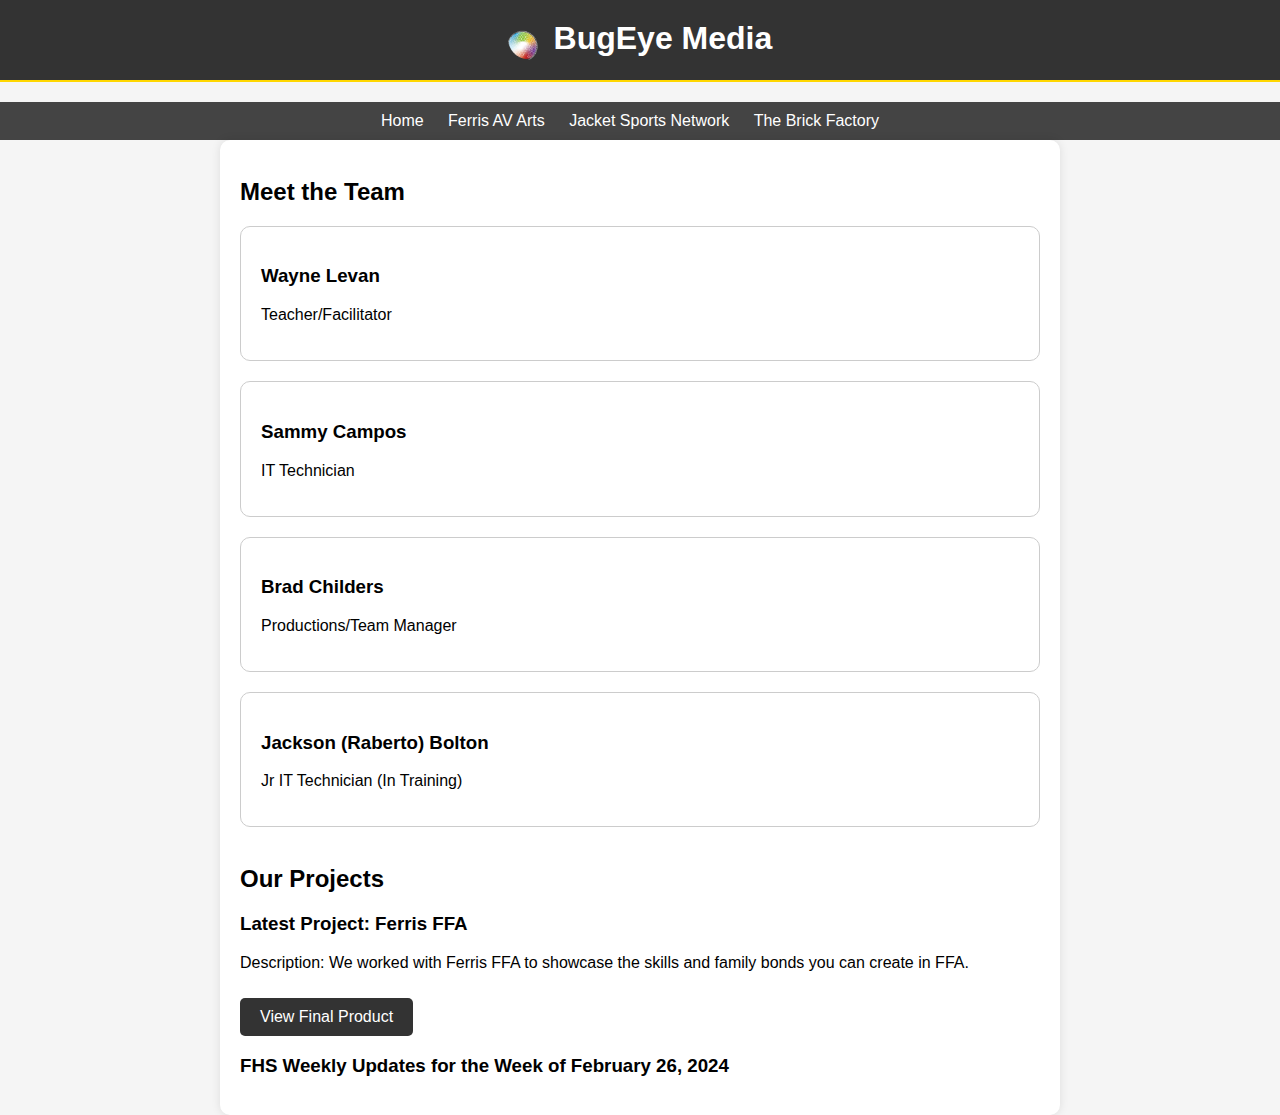
<file: index.html>
<!DOCTYPE html>
<html lang="en">
<head>
    <meta charset="UTF-8">
    <meta name="viewport" content="width=device-width, initial-scale=1.0">
    <meta name="description" content="BugEye Media">
    <title>BugEye Media</title>
    <link rel="icon" type="image/png" href="images/favicon.png">
    <style>
        /* CSS styles */
        body {
            font-family: Arial, sans-serif;
            background-color: #f5f5f5;
            margin: 0;
            padding: 0;
        }

        header {
            background-color: #333;
            color: #fff;
            padding: 20px 0; /* Increased padding */
            text-align: center;
            margin-bottom: 20px; /* Increase margin */
            border-bottom: 2px solid #ffd700; /* Add bottom border */
        }

        header img {
            vertical-align: middle; /* Align image vertically */
            margin-right: 10px; /* Adjust margin */
        }

        header h1 {
            display: inline-block; /* Ensure h1 is in line with logo */
            margin: 0;
        }

        nav {
            background-color: #444;
            padding: 10px;
            text-align: center;
        }

        nav ul {
            list-style-type: none;
            margin: 0;
            padding: 0;
        }

        nav ul li {
            display: inline;
            margin-right: 20px;
        }

        nav ul li a {
            color: #fff;
            text-decoration: none;
        }

        .container {
            max-width: 800px;
            margin: 0 auto; /* Center align */
            padding: 20px;
            background-color: #fff;
            border-radius: 10px;
            box-shadow: 0 0 10px rgba(0, 0, 0, 0.1);
        }

        .options {
            margin-bottom: 20px;
            text-align: center;
        }

        .options button {
            background-color: #333;
            color: #fff;
            border: none;
            border-radius: 5px;
            padding: 10px 20px;
            margin-right: 10px;
            cursor: pointer;
        }

        .options button.inactive {
            background-color: #888;
            cursor: default;
        }

        .options button:last-child {
            margin-right: 0;
        }

        .section {
            display: none;
            padding: 20px;
            border-radius: 10px;
            box-shadow: 0 0 10px rgba(0, 0, 0, 0.1);
            background-color: #f2f2f2;
        }

        .welcome-section {
            background-color: #f2f2f2;
        }

        .news-section {
            background-color: #eaeaea;
        }

        h2 {
            margin-top: 0;
        }

        .team-member {
            border: 1px solid #ccc;
            padding: 20px;
            margin-bottom: 20px;
            border-radius: 10px;
        }

        .project-button {
            background-color: #333;
            color: #fff;
            border: none;
            border-radius: 5px;
            padding: 10px 20px;
            text-decoration: none;
            margin-top: 10px;
            display: inline-block;
        }

        .banner {
            background-color: #ffd700;
            padding: 10px;
            text-align: center;
            margin-bottom: 20px;
        }

        .banner button {
            background-color: #333;
            color: #fff;
            border: none;
            border-radius: 5px;
            padding: 10px 20px;
            margin-top: 10px;
            text-decoration: none;
        }

        footer {
            text-align: center;
            margin-top: 20px; /* Add margin to separate from content */
        }
    </style>
</head>
<body>
    <header>
        <img src="images/favicon.png" alt="BugEye Media Icon" height="30">
        <h1>BugEye Media</h1> <!-- Updated header structure -->
    </header>

    <nav>
        <ul>
            <li><a href="#">Home</a></li>
            <li><a href="#">Ferris AV Arts</a></li>
            <li><a href="#">Jacket Sports Network</a></li>
            <li><a href="#">The Brick Factory</a></li>
        </ul>
    </nav>

    <div class="container">
        <div class="welcome-section section">
            <div class="options">
                <button id="currentMessageBtn" class="active">Welcome!</button>
                <button id="newsBtn" class="inactive">News</button>
            </div>
            <h2>Welcome to BugEye Media</h2>
            <p>We are a full-service production team dedicated to bringing your vision to life. Whether you need video production, photography, or graphic design, we have the expertise to deliver satisfactory results.</p>
            <p>Contact us today to discuss your project!</p>
        </div>

        <div class="news-section section">
            <div class="options">
                <button id="currentMessageBtn" class="inactive">Welcome!</button>
                <button id="newsBtn" class="active">News</button>
            </div>
            <h2>Latest News</h2>
            <br>
            <h1>Graduation 2024</h1>
            <p>We are pleased to announce that we will be broadcasting the 2024 Ferris High School Graduation. <a href="https://example.com">Learn More</a></p> <!-- Provide proper link -->
        </div>

        <!-- Break 1 -->
        <br>

        <h2>Meet the Team</h2>
        <div class="team">
            <!-- Team Member 1 -->
            <div class="team-member">
                <h3>Wayne Levan</h3>
                <p>Teacher/Facilitator</p>
            </div>
            <!-- Team Member 2 -->
            <div class="team-member">
                <h3>Sammy Campos</h3>
                <p>IT Technician</p>
            </div>
            <!-- Team Member 3 -->
            <div class="team-member">
                <h3>Brad Childers</h3>
                <p>Productions/Team Manager</p>
            </div>
            <!-- Team Member 4 -->
            <div class="team-member">
                <h3>Jackson (Raberto) Bolton</h3>
                <p>Jr IT Technician (In Training)</p>
            </div>
        </div>
        
        <!-- Break 3 -->
        <br>

        <div class="projects">
            <h2>Our Projects</h2>

            <!-- Latest Project -->
            <div class="project latest-project">
                <h3>Latest Project: Ferris FFA</h3>
                <p>Description: We worked with Ferris FFA to showcase the skills and family bonds you can create in FFA.</p>
                <a href="https://www.facebook.com/FerrisTXFFA/videos/1199483287699074/" class="project-button">View Final Product</a>
            </div>

            <!-- Other Projects -->
            <div class="project">
                <h3>FHS Weekly Updates for the Week of February 26, 2024
</file>
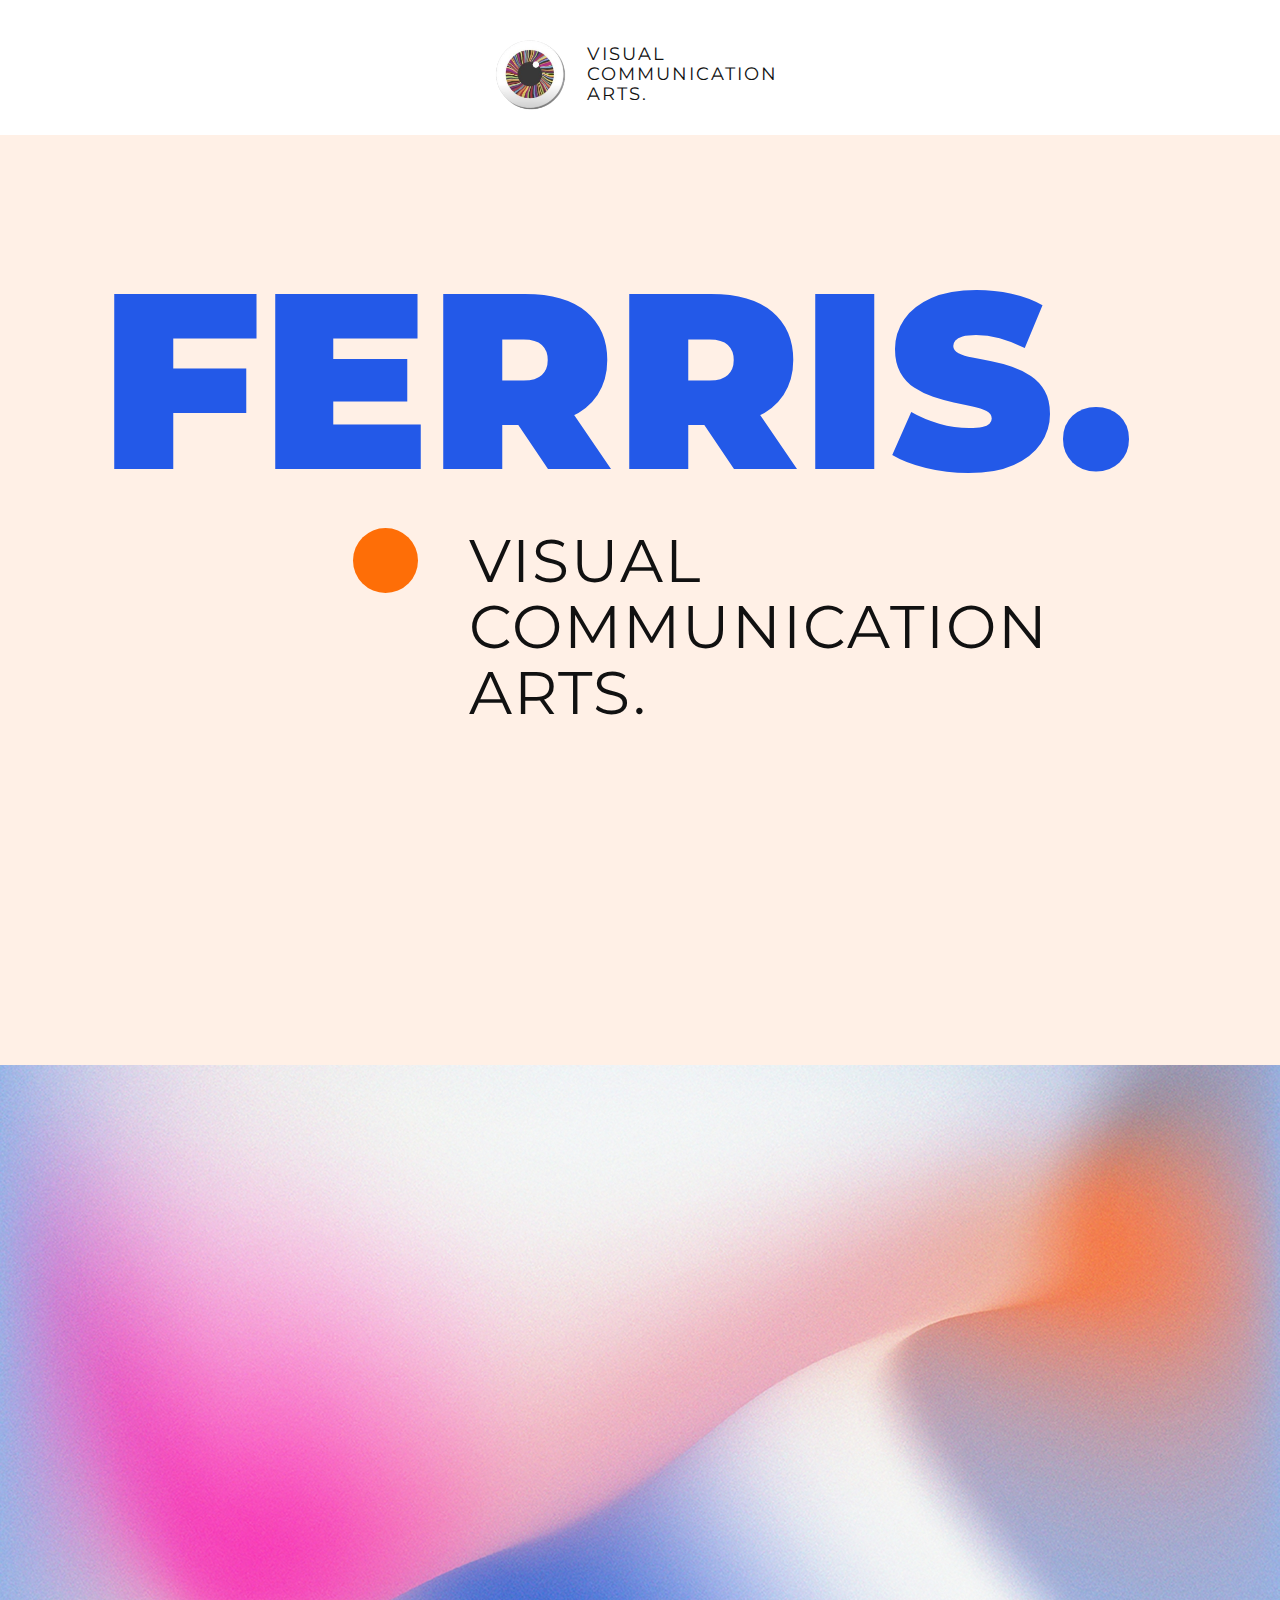
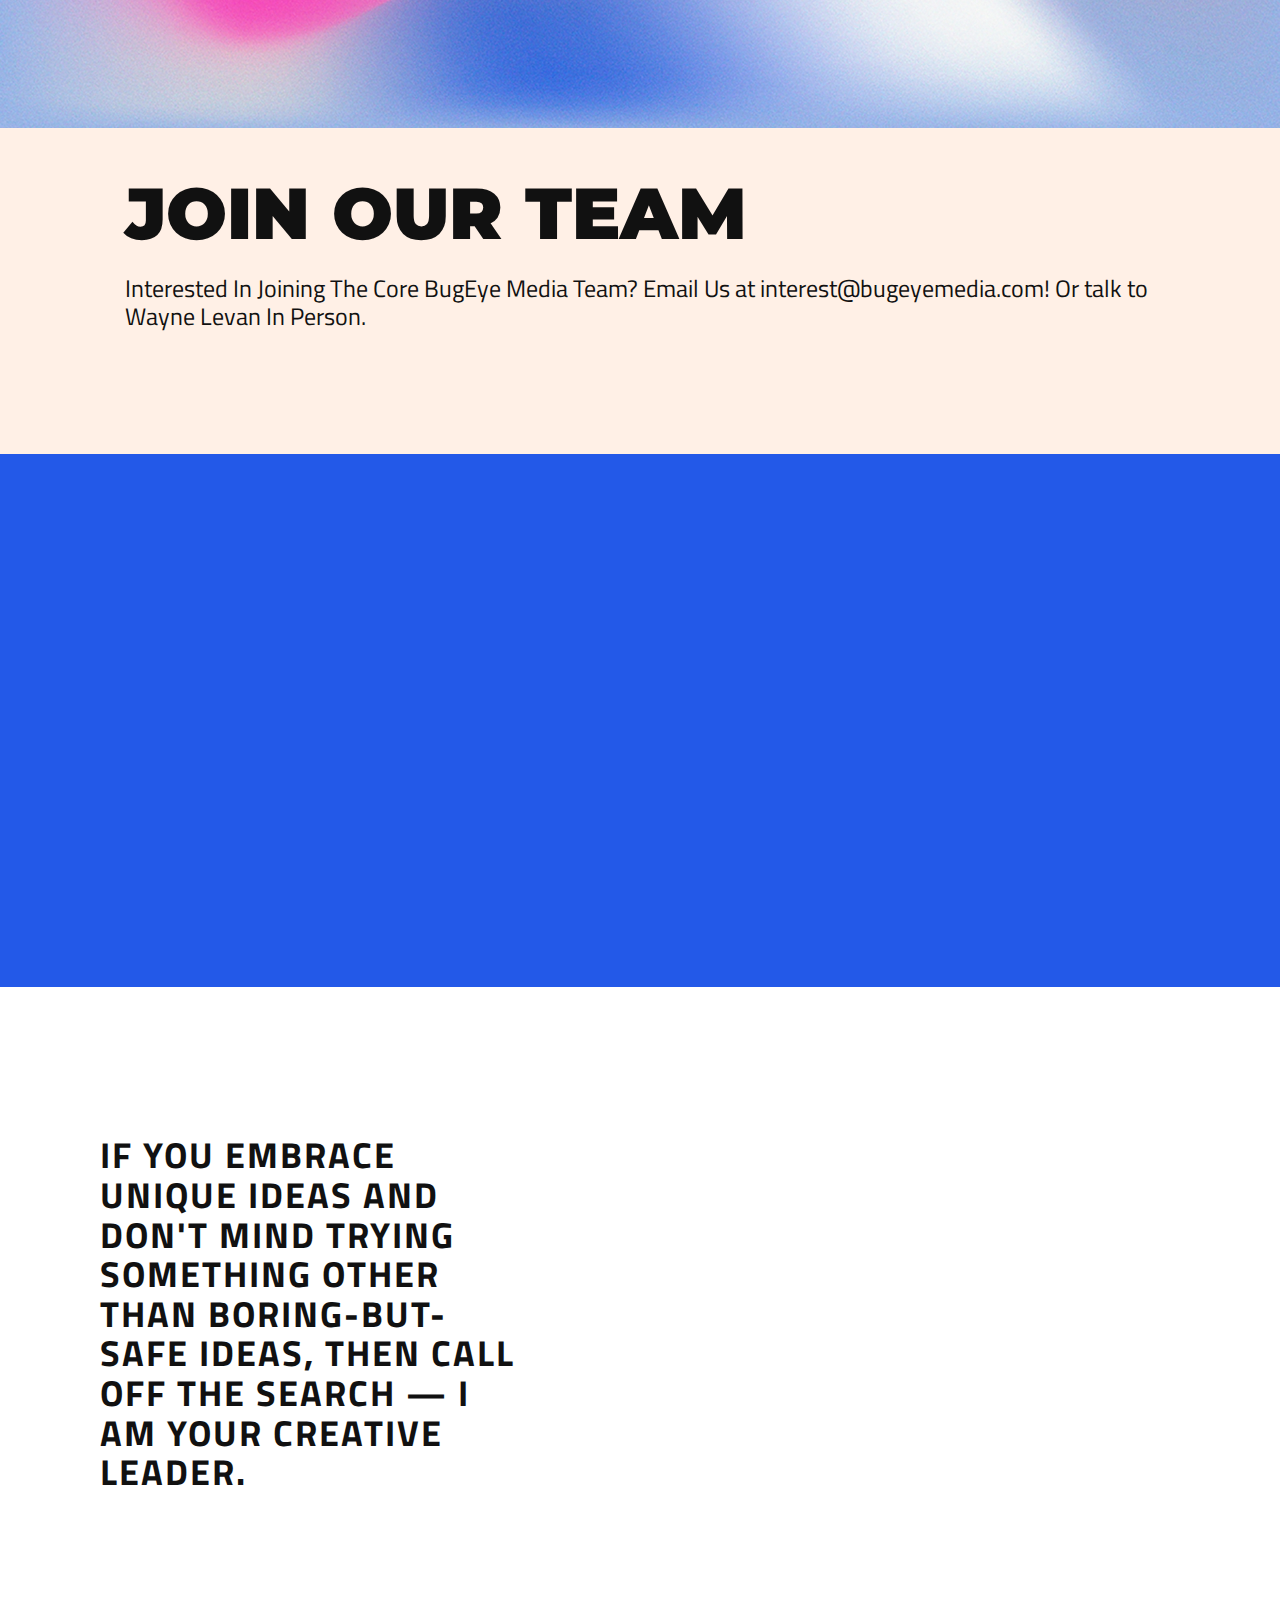
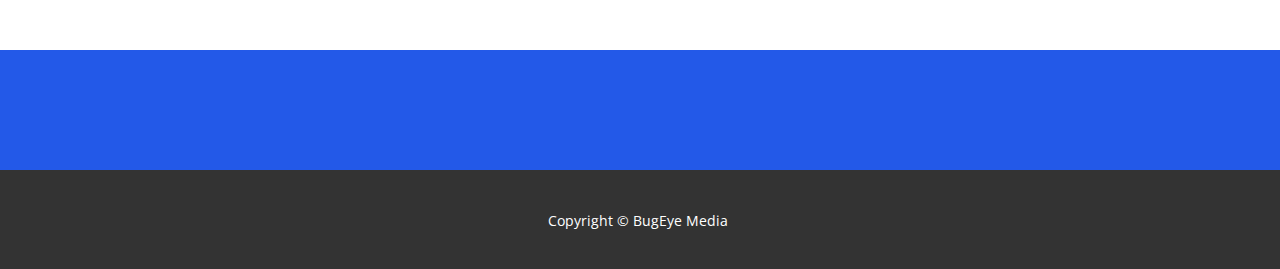
<file: av/index.html>
<!DOCTYPE html>
<html style="font-size: 16px;" lang="en"><head>
    <meta charset="UTF-8">
    <meta name="viewport" content="width=device-width, initial-scale=1.0">
    <meta name="description" content="BugEye Media">
    <title>Ferris AV Arts</title>
    <link rel="icon" type="image/png" href="https://bugeyemedia.com/images/favicon.png">
    <meta name="theme-color" content="#FFA500">
    <link rel="stylesheet" href="nicepage.css" media="screen">
<link rel="stylesheet" href="Home.css" media="screen">
    <script class="u-script" type="text/javascript" src="jquery.js" defer=""></script>
    <script class="u-script" type="text/javascript" src="nicepage.js" defer=""></script>
    <link id="u-theme-google-font" rel="stylesheet" href="https://fonts.googleapis.com/css?family=Roboto:100,100i,300,300i,400,400i,500,500i,700,700i,900,900i|Open+Sans:300,300i,400,400i,500,500i,600,600i,700,700i,800,800i">
    <link id="u-page-google-font" rel="stylesheet" href="https://fonts.googleapis.com/css?family=Montserrat:100,100i,200,200i,300,300i,400,400i,500,500i,600,600i,700,700i,800,800i,900,900i|Titillium+Web:200,200i,300,300i,400,400i,600,600i,700,700i,900">
    
    
    
    
    
    
    
    <script type="application/ld+json">{
		"@context": "http://schema.org",
		"@type": "Organization",
		"name": ""
}</script>
    <meta name="theme-color" content="#2359e8">
    <meta property="og:title" content="Home">
    <meta property="og:type" content="website">
  <meta data-intl-tel-input-cdn-path="intlTelInput/"></head>
  <body data-home-page="Home.html" data-home-page-title="Home" data-path-to-root="./" data-include-products="false" class="u-body u-xl-mode" data-lang="en"><header class=" u-border-no-bottom u-border-no-left u-border-no-right u-border-no-top u-clearfix u-header u-section-row-container" id="sec-8106" style="background-image: none"><div class="u-section-rows">
        <div class="u-clearfix u-section-row u-section-row-1" data-animation-name="" data-animation-duration="0" data-animation-delay="0" data-animation-direction="" id="sec-85c7">
          <div class="u-clearfix u-sheet u-sheet-1"></div>
          
          
          
          
          
        </div>
        <div class="u-section-row u-section-row-2" id="sec-060c">
          <div class="u-clearfix u-sheet u-sheet-2">
            <img class="u-image u-image-circle u-image-contain u-preserve-proportions u-image-1" src="images/425126438_1030786167979731_2538899710640548622_n-removebg-preview.png" alt="" data-image-width="289" data-image-height="289">
            <h2 class="u-custom-font u-font-montserrat u-text u-text-1">Visual<br>Communication<br>Arts.
            </h2>
          </div>
          
          
          
          
          
        </div>
      </div></header>
    <section class="u-clearfix u-container-align-center-xs u-container-align-left-md u-container-align-left-sm u-palette-2-light-3 u-section-1" id="sec-5283">
      <div class="u-clearfix u-sheet u-sheet-1">
        <h1 class="u-align-center u-text u-text-default u-text-palette-1-base u-text-1" data-animation-name="customAnimationIn" data-animation-duration="2000" data-animation-delay="0">FERRIS.</h1>
        <div class="custom-expanded u-container-style u-group u-shape-rectangle u-group-1" data-animation-name="customAnimationIn" data-animation-duration="2000" data-animation-delay="0">
          <div class="u-container-layout u-container-layout-1">
            <h2 class="u-custom-font u-font-montserrat u-text u-text-2">Visual<br>Communication<br>Arts.
            </h2>
            <div class="u-palette-2-base u-preserve-proportions u-shape u-shape-circle u-shape-1"></div>
          </div>
        </div>
        <div class="custom-expanded u-container-style u-group u-shape-rectangle u-group-2" data-animation-name="customAnimationIn" data-animation-duration="2000" data-animation-delay="0">
          <div class="u-container-layout u-container-layout-2"></div>
        </div>
      </div>
    </section>
    <section class="u-clearfix u-container-align-center u-image u-section-2" id="sec-cd82" data-image-width="2000" data-image-height="1333">
      <div class="u-clearfix u-sheet u-sheet-1">
        <h1 class="u-align-center u-text u-text-body-alt-color u-text-default u-text-1" data-animation-name="customAnimationIn" data-animation-duration="2000" data-animation-delay="0">Power of digital​ ART</h1>
      </div>
    </section>
    <section class="u-clearfix u-palette-2-light-3 u-section-3" id="sec-819b">
      <div class="u-clearfix u-sheet u-valign-middle-md u-sheet-1">
        <h1 class="u-text u-text-default u-text-1">Join Our Team</h1>
        <h4 class="u-text u-text-default u-text-2">Interested In Joining The Core BugEye Media Team? Email Us at interest@bugeyemedia.com! Or talk to Wayne Levan In Person.&nbsp;</h4>
      </div>
    </section>
    <section class="u-clearfix u-container-align-center u-palette-1-base u-section-4" id="sec-9240">
      <div class="u-clearfix u-sheet u-valign-middle-md u-valign-middle-sm u-valign-middle-xs u-sheet-1">
        <h1 class="u-align-center u-text u-text-default u-text-1" data-animation-name="customAnimationIn" data-animation-duration="2000" data-animation-delay="0">Meet The Teacher<br>
        </h1>
        <h3 class="u-align-center u-text u-text-default u-text-2" data-animation-name="customAnimationIn" data-animation-duration="2000" data-animation-delay="0">Wayne Levan</h3>
      </div>
    </section>
    <section class="u-clearfix u-white u-section-5" id="carousel_c618">
      <div class="u-clearfix u-sheet u-sheet-1">
        <div class="data-layout-selected u-clearfix u-expanded-width u-layout-wrap u-layout-wrap-1">
          <div class="u-layout">
            <div class="u-layout-row">
              <div class="u-container-style u-layout-cell u-size-25 u-layout-cell-1">
                <div class="u-container-layout u-container-layout-1"><span class="u-align-left u-file-icon u-icon u-text-palette-1-light-3 u-icon-1" data-animation-name="customAnimationIn" data-animation-duration="2000" data-animation-delay="0"><img src="images/4338295-963012ae.png" alt=""></span>
                  <h2 class="u-align-left u-text u-text-1"> If you embrace unique ideas and don't mind trying something other than boring-but-safe ideas, then call off the search — I am your creative leader.</h2>
                </div>
              </div>
              <div class="u-container-style u-layout-cell u-size-35 u-layout-cell-2">
                <div class="u-container-layout u-valign-middle u-container-layout-2">
                  <img class="u-expanded-width u-image u-image-default u-image-1" src="images/Wayneright.jpg" alt="" data-image-width="1500" data-image-height="843" data-animation-name="customAnimationIn" data-animation-duration="2000" data-animation-delay="0">
                </div>
              </div>
            </div>
          </div>
        </div>
      </div>
    </section>
    
    
    
    <footer class="u-align-center u-clearfix u-footer u-palette-1-base u-footer" id="sec-2eda"><div class="u-clearfix u-sheet u-sheet-1">

      </div></footer>
    <section class="u-backlink u-clearfix u-grey-80">
      <p class="u-text">
         <p class="u-small-text u-text u-text-variant u-text-1">Copyright © BugEye Media</p>
        </a>
      </p>
    </section>
  
</body></html>
</file>
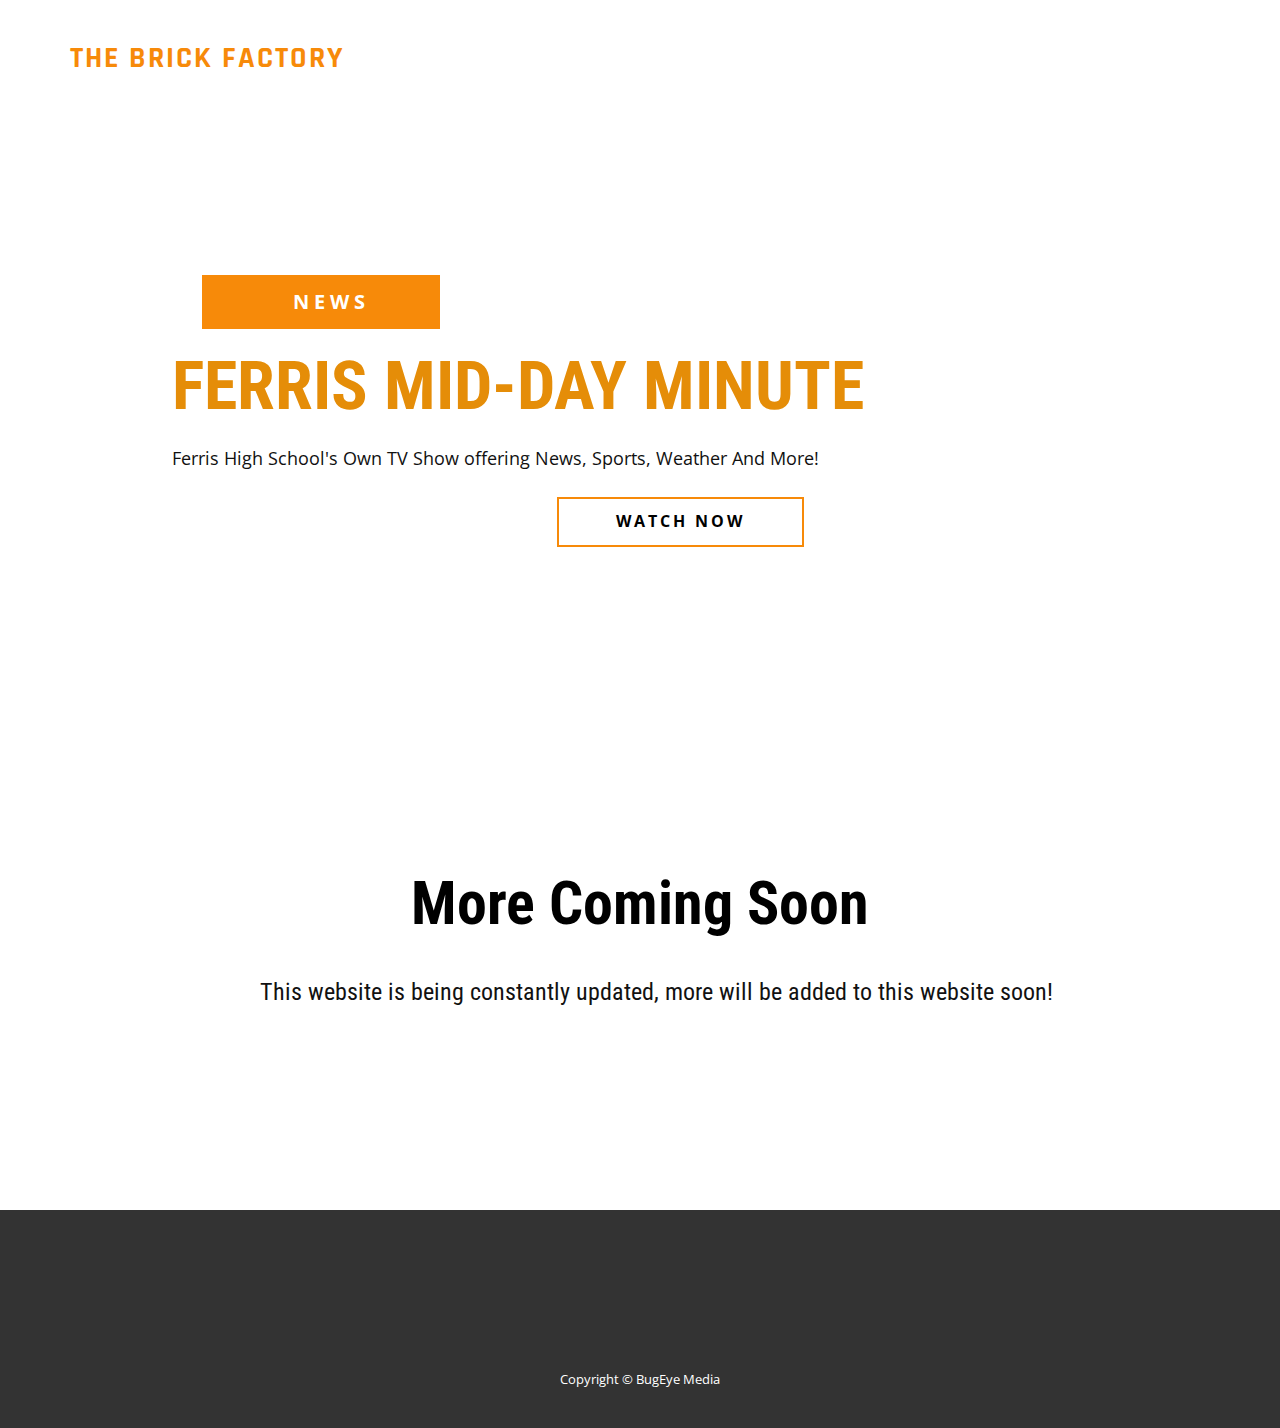
<file: tv/index.html>
<!DOCTYPE html>
<html style="font-size: 16px;" lang="en"><head>
    <meta name="viewport" content="width=device-width, initial-scale=1.0">
    <meta charset="utf-8">
    <meta name="keywords" content="​Online music education, ​Music Education, What We Do, ​Performances &amp;amp; Activities, Music School, Music psychology and conducting pedagogy, Contact Us">
    <meta name="description" content="">
   <link rel="icon" type="image/png" href="images/TBFfavicon.png">
    <title>The Brick Factory</title>
    <link rel="stylesheet" href="nicepage.css" media="screen">
<link rel="stylesheet" href="Home.css" media="screen">
    <script class="u-script" type="text/javascript" src="jquery.js" defer=""></script>
    <script class="u-script" type="text/javascript" src="nicepage.js" defer=""></script>
    <meta name="generator" content="Nicepage 6.9.2, nicepage.com">
    <link id="u-theme-google-font" rel="stylesheet" href="https://fonts.googleapis.com/css?family=Roboto+Condensed:100,100i,200,200i,300,300i,400,400i,500,500i,600,600i,700,700i,800,800i,900,900i|Open+Sans:300,300i,400,400i,500,500i,600,600i,700,700i,800,800i">
    <link id="u-page-google-font" rel="stylesheet" href="https://fonts.googleapis.com/css?family=Roboto+Condensed:100,100i,200,200i,300,300i,400,400i,500,500i,600,600i,700,700i,800,800i,900,900i|Open+Sans:300,300i,400,400i,500,500i,600,600i,700,700i,800,800i|Rajdhani:300,400,500,600,700">
    
    
    
    <script type="application/ld+json">{
		"@context": "http://schema.org",
		"@type": "Organization",
		"name": ""
}</script>
    <meta name="theme-color" content="#f78a09">
    <meta property="og:title" content="Home">
    <meta property="og:type" content="website">
  <meta data-intl-tel-input-cdn-path="intlTelInput/"></head>
  <body data-home-page="Home.html" data-home-page-title="Home" data-path-to-root="./" data-include-products="false" class="u-body u-xl-mode" data-lang="en"><header class="u-clearfix u-header u-white u-header" id="sec-8c91"><div class="u-clearfix u-sheet u-sheet-1">
        <h4 class="u-custom-font u-text u-text-palette-1-base u-text-1">The Brick Factory</h4>
        <div class="custom-expanded data-layout-selected u-clearfix u-layout-wrap u-layout-wrap-1">
          <div class="u-layout">
            <div class="u-layout-row">
              <div class="u-align-left u-container-style u-layout-cell u-right-cell u-size-60 u-white u-layout-cell-1">
                <div class="u-container-layout u-container-layout-1">
                  <div class="u-align-center u-container-style u-group u-palette-1-base u-group-1">
                    <div class="u-container-layout u-valign-middle u-container-layout-2">
                      <h5 class="u-custom-font u-text u-text-font u-text-2">News </h5>
                    </div>
                  </div>
                  <h1 class="u-custom-font u-font-roboto-condensed u-text u-text-custom-color-1 u-text-3">Ferris Mid-Day Minute<br>
                  </h1>
                  <p class="u-text u-text-4">Ferris High School's Own TV Show offering News, Sports, Weather And More!</p>
                  <a href="https://twitch.tv/ferrisavarts" class="u-border-2 u-border-palette-1-base u-btn u-button-style u-hover-palette-1-base u-none u-text-black u-text-hover-white u-btn-1">Watch Now </a>
                </div>
              </div>
            </div>
          </div>
        </div>
      </div></header>
    <section class="u-clearfix u-white u-section-1" id="carousel_8a64">
      <div class="u-clearfix u-sheet u-sheet-1">
        <h2 class="u-align-center u-text u-text-black u-text-default u-text-1">More Coming Soon</h2>
        <h6 class="u-align-center u-text u-text-body-color u-text-default u-text-2">This website is being constantly updated, more will be added to this website soon!</h6>
      </div>
    </section>
    
    
    
    <footer class="u-align-center u-clearfix u-footer u-grey-80 u-footer" id="sec-3e8e"><div class="u-clearfix u-sheet u-sheet-1">
      </div></footer>
    <section class="u-backlink u-clearfix u-grey-80">
      <p class="u-text">

          <span>Copyright © BugEye Media </span>
        </a>
      </p>
    </section>
  
</body></html>
</file>
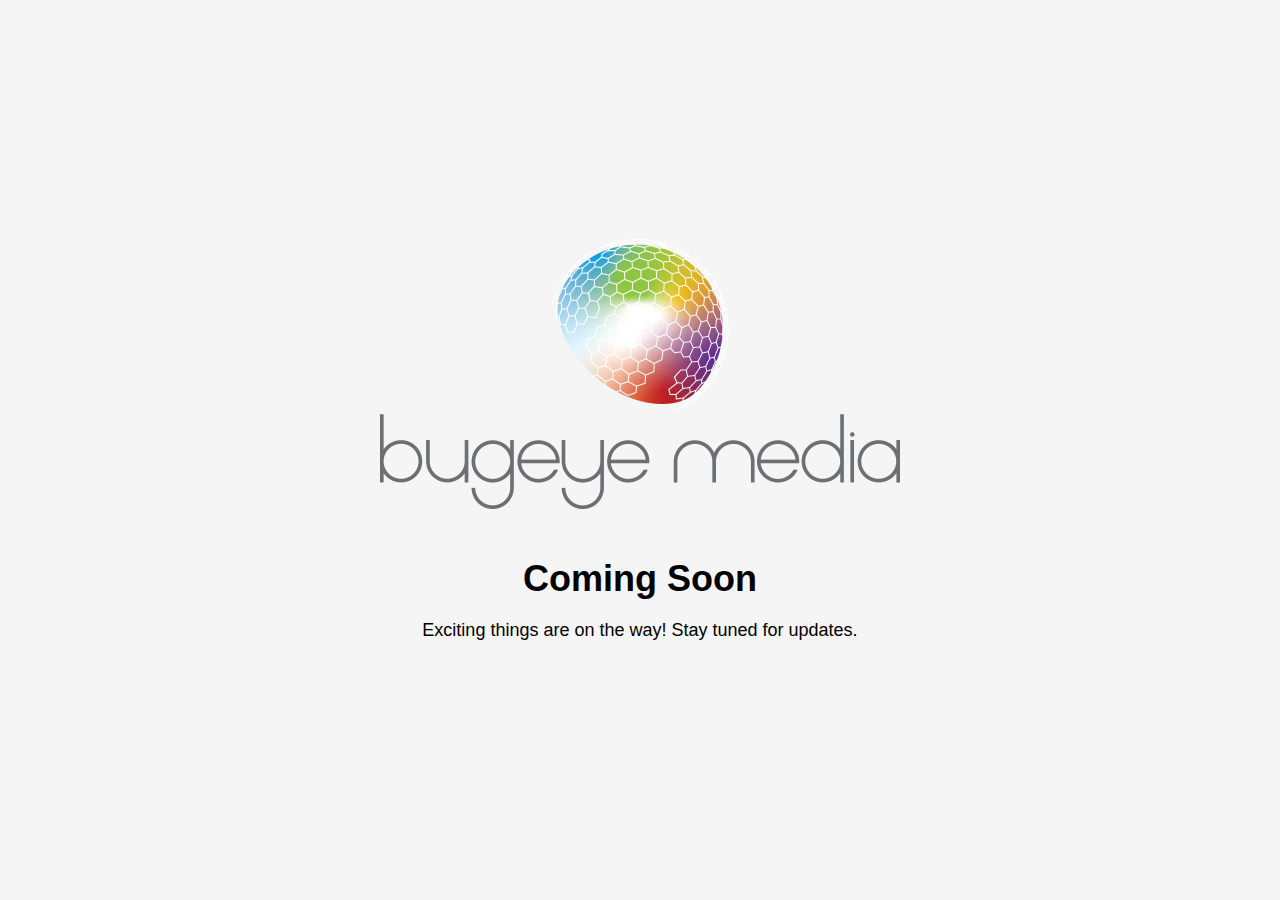
<file: comingsoon.html>
<!DOCTYPE html>
<html lang="en">
<head>
    <meta charset="UTF-8">
    <meta name="viewport" content="width=device-width, initial-scale=1.0">
    <meta name="description" content="BugEye Media - Coming Soon">
    <title>BugEye Media - Coming Soon</title>
    <style>
        body {
            margin: 0;
            padding: 0;
            font-family: Arial, sans-serif;
            background-color: #f5f5f5;
            display: flex;
            justify-content: center;
            align-items: center;
            height: 100vh;
        }

        .container {
            text-align: center;
        }

        h1 {
            font-size: 36px;
            margin-bottom: 20px;
        }

        p {
            font-size: 18px;
            margin-bottom: 40px;
        }

        .coming-soon-img {
            max-width: 100%;
            height: auto;
        }
    </style>
</head>
<body>
    <div class="container">
        <img class="coming-soon-img" src="/images/BEM.png" alt="BugEye Media Logo">
        <h1>Coming Soon</h1>
        <p>Exciting things are on the way! Stay tuned for updates.</p>
    </div>
</body>
</html>
</file>
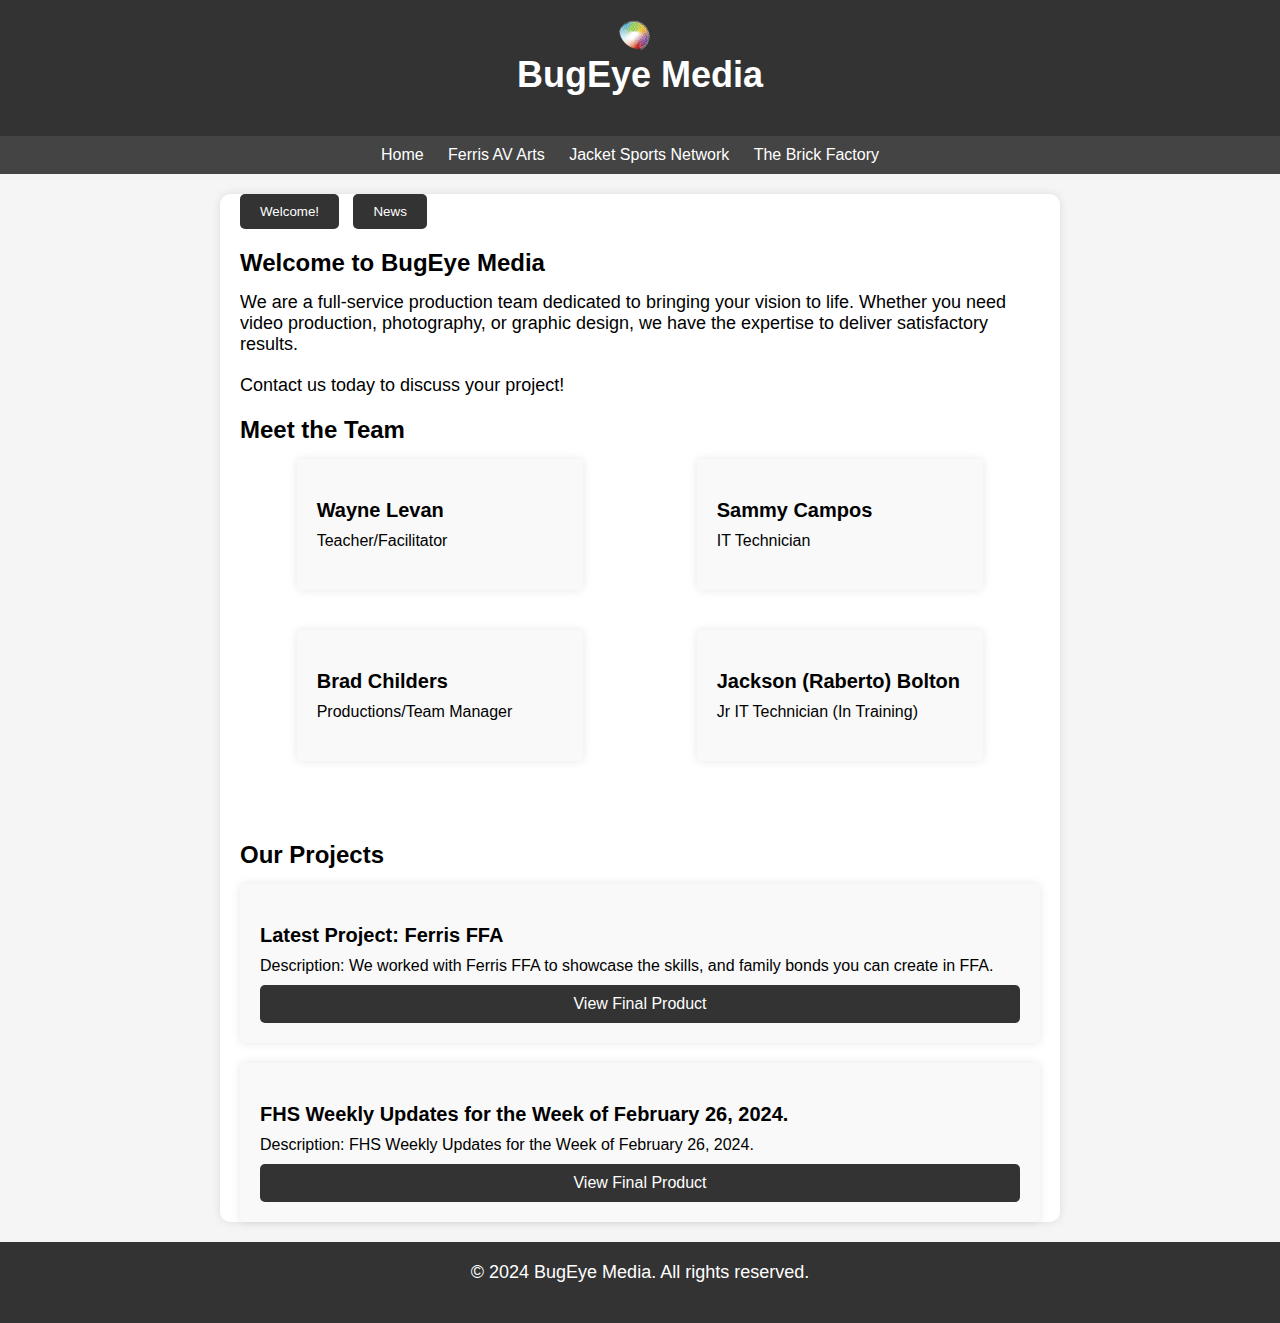
<file: newindex.html>
<!DOCTYPE html>
<html lang="en">
<head>
    <meta charset="UTF-8">
    <meta name="viewport" content="width=device-width, initial-scale=1.0">
    <meta name="description" content="BugEye Media">
    <title>BugEye Media</title>
    <link rel="icon" type="image/png" href="images/favicon.png">
    <style>

        /* CSS styles */
        body {
            font-family: Arial, sans-serif;
            background-color: #f5f5f5;
            margin: 0;
            padding: 0;
        }

        header {
            background-color: #333;
            color: #fff;
            padding: 20px;
            text-align: center;
        }

        header img {
            margin-right: 10px; /* Adjust as needed */
        }
        nav {
            background-color: #444;
            padding: 10px;
            text-align: center;
        }

        nav ul {
            list-style-type: none;
            margin: 0;
            padding: 0;
        }

        nav ul li {
            display: inline;
            margin-right: 20px;
        }

        nav ul li a {
            color: #fff;
            text-decoration: none;
        }

        .container {
            max-width: 800px;
            margin: 20px auto;
            background-color: #fff;
            padding: 20px;
            border-radius: 10px;
            box-shadow: 0 0 10px rgba(0, 0, 0, 0.1);
        }

        .options {
            margin-bottom: 20px;
        }

        .options button {
            background-color: #333;
            color: #fff;
            border: none;
            border-radius: 5px;
            padding: 10px 20px;
            margin-right: 10px;
            cursor: pointer;
        }

        .options button:last-child {
            margin-right: 0;
        }

        .section {
            display: none;
        }

        .section.active {
            display: block;
        }

        h2 {
            margin-top: 0;
        }
    
        /* Reset CSS */
        body, h1, h2, p, ul, li {
            margin: 0;
            padding: 0;
            font-family: Arial, sans-serif;
        }

        /* Header */
        header {
            background-color: #333;
            color: #fff;
            padding: 20px;
            text-align: center;
        }

        /* Navigation */
        nav {
            background-color: #444;
            padding: 10px;
            text-align: center;
        }

        nav ul {
            list-style-type: none;
        }

        nav ul li {
            display: inline;
            margin-right: 20px;
        }

        nav ul li a {
            color: #fff;
            text-decoration: none;
        }

        /* Main Content */
        .container {
            max-width: 800px;
            margin: 20px auto;
            padding: 0 20px;
        }

        h1 {
            font-size: 36px;
            margin-bottom: 20px;
        }

        h2 {
            font-size: 24px;
            margin-bottom: 15px;
        }

        p {
            font-size: 18px;
            margin-bottom: 20px;
        }

        /* Team Section */
        .team {
            display: flex;
            justify-content: space-around;
            flex-wrap: wrap;
        }

        .team-member {
            width: calc(33.33% - 20px);
            margin-bottom: 40px;
            padding: 20px;
            background-color: #f9f9f9;
            border-radius: 5px;
            box-shadow: 0 0 10px rgba(0, 0, 0, 0.1);
        }

        .team-member img {
            max-width: 100%;
            border-radius: 50%;
            margin-bottom: 10px;
        }

        .team-member h3 {
            font-size: 20px;
            margin-bottom: 10px;
        }

        .team-member p {
            font-size: 16px;
        }

        /* Projects Section */
        .projects {
            margin-top: 40px;
        }

        .project {
            margin-bottom: 20px;
            padding: 20px;
            background-color: #f9f9f9;
            border-radius: 5px;
            box-shadow: 0 0 10px rgba(0, 0, 0, 0.1);
        }

        .project h3 {
            font-size: 20px;
            margin-bottom: 10px;
        }

        .project p {
            font-size: 16px;
            margin-bottom: 10px;
        }

        .project-button {
            display: block;
            background-color: #333;
            color: #fff;
            border: none;
            border-radius: 5px;
            padding: 10px 20px;
            text-align: center;
            text-decoration: none;
            font-size: 16px;
            cursor: pointer;
            transition: background-color 0.3s;
        }

        .project-button:hover {
            background-color: #555;
        }

        /* Larger Box for Latest Project */
        .latest-project {
            margin-bottom: 20px;
        }

        /* Footer */
        footer {
            background-color: #333;
            color: #fff;
            padding: 20px;
            text-align: center;
        }
    </style>
</head>
<body>
    <header>
        <img src="images/favicon.png" alt="BugEye Media Icon" height="30">
        <h1>BugEye Media</h1>
    </header>

    <nav>
        <ul>
            <li><a href="#">Home</a></li>
            <li><a href="#">Ferris AV Arts</a></li>
            <li><a href="#">Jacket Sports Network</a></li>
            <li><a href="#">The Brick Factory</a></li>
        </ul>
    </nav>

 <div class="container">
        <div class="options">
            <button id="currentMessageBtn">Welcome!</button>
            <button id="newsBtn">News</button>
        </div>
        <div class="section active" id="currentMessageSection">
            <h2>Welcome to BugEye Media</h2>
            <p>We are a full-service production team dedicated to bringing your vision to life. Whether you need video production, photography, or graphic design, we have the expertise to deliver satisfactory results.</p>
            <p>Contact us today to discuss your project!</p>
        </div>
        <div class="section" id="newsSection">
            <h2>Latest News</h2>
            <p>Here's the latest news from BugEye Media.</p>

            <h1> Website Beta!</h1>
            <p> our website is now officially in beta testing mode!</p>
        </div>
        
        <h2>Meet the Team</h2>
        <div class="team">
            <!-- Team Member 1 -->
            <div class="team-member">
                <h3>Wayne Levan</h3>
                <p>Teacher/Facilitator</p>
            </div>
            <!-- Team Member 2 -->
            <div class="team-member">
                <h3>Sammy Campos</h3>
                <p>IT Technician</p>
            </div>
            <!-- Team Member 3 -->
            <div class="team-member">
                <h3>Brad Childers</h3>
                <p>Productions/Team Manager</p>
            </div>
            <!-- Team Member 4 -->
            <div class="team-member">
                <h3>Jackson (Raberto) Bolton</h3>
                <p>Jr IT Technician (In Training)</p>
            </div>
        </div>
        
        <div class="projects">
            <h2>Our Projects</h2>

            <!-- Latest Project -->
            <div class="project latest-project">
                <h3>Latest Project: Ferris FFA</h3>
                <p>Description: We worked with Ferris FFA to showcase the skills, and family bonds you can create in FFA.</p>
                <a href="https://www.facebook.com/FerrisTXFFA/videos/1199483287699074/" class="project-button">View Final Product</a>
            </div>

            <!-- Other Projects -->
            <div class="project">
                <h3>FHS Weekly Updates for the Week of February 26, 2024. </h3>
                <p>Description: FHS Weekly Updates for the Week of February 26, 2024.</p>
                <a href="https://www.facebook.com/ferrishighschoolFISD/videos/430945876059434" class="project-button">View Final Product</a>
            </div>
        </div>
    </div>

    <footer>
        <p>&copy; 2024 BugEye Media. All rights reserved.</p>
    </footer>
    
    <script>
        document.getElementById("currentMessageBtn").addEventListener("click", function() {
            document.getElementById("currentMessageSection").style.display = "block";
            document.getElementById("newsSection").style.display = "none";
        });

        document.getElementById("newsBtn").addEventListener("click", function() {
            document.getElementById("currentMessageSection").style.display = "none";
            document.getElementById("newsSection").style.display = "block";
        });
    </script>
</body>
</html>
</file>
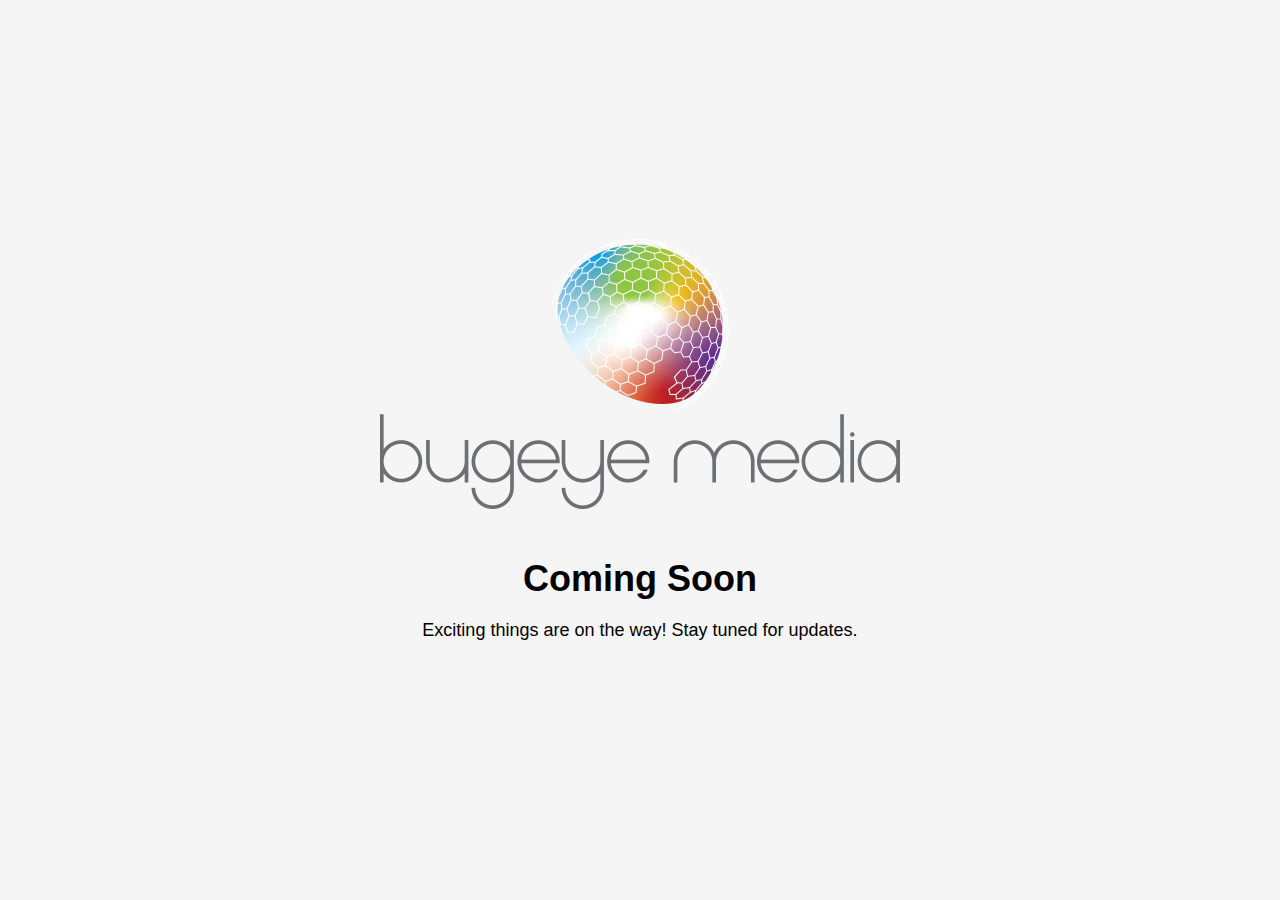
<file: placeholder.html>
<!DOCTYPE html>
<html lang="en">
<head>
    <meta charset="UTF-8">
    <meta name="viewport" content="width=device-width, initial-scale=1.0">
    <meta name="description" content="BugEye Media - Coming Soon">
    <link rel="icon" type="image/png" href="/images/favicon.png">
    <title>BugEye Media - Coming Soon</title>
    <style>
        body {
            margin: 0;
            padding: 0;
            font-family: Arial, sans-serif;
            background-color: #f5f5f5;
            display: flex;
            justify-content: center;
            align-items: center;
            height: 100vh;
        }

        .container {
            text-align: center;
        }

        h1 {
            font-size: 36px;
            margin-bottom: 20px;
        }

        p {
            font-size: 18px;
            margin-bottom: 40px;
        }

        .coming-soon-img {
            max-width: 100%;
            height: auto;
        }
    </style>
</head>
<body>
    <div class="container">
        <img class="coming-soon-img" src="/images/BEM.png" alt="BugEye Media Logo">
        <h1>Coming Soon</h1>
        <p>Exciting things are on the way! Stay tuned for updates.</p>
    </div>
</body>
</html>
</file>
